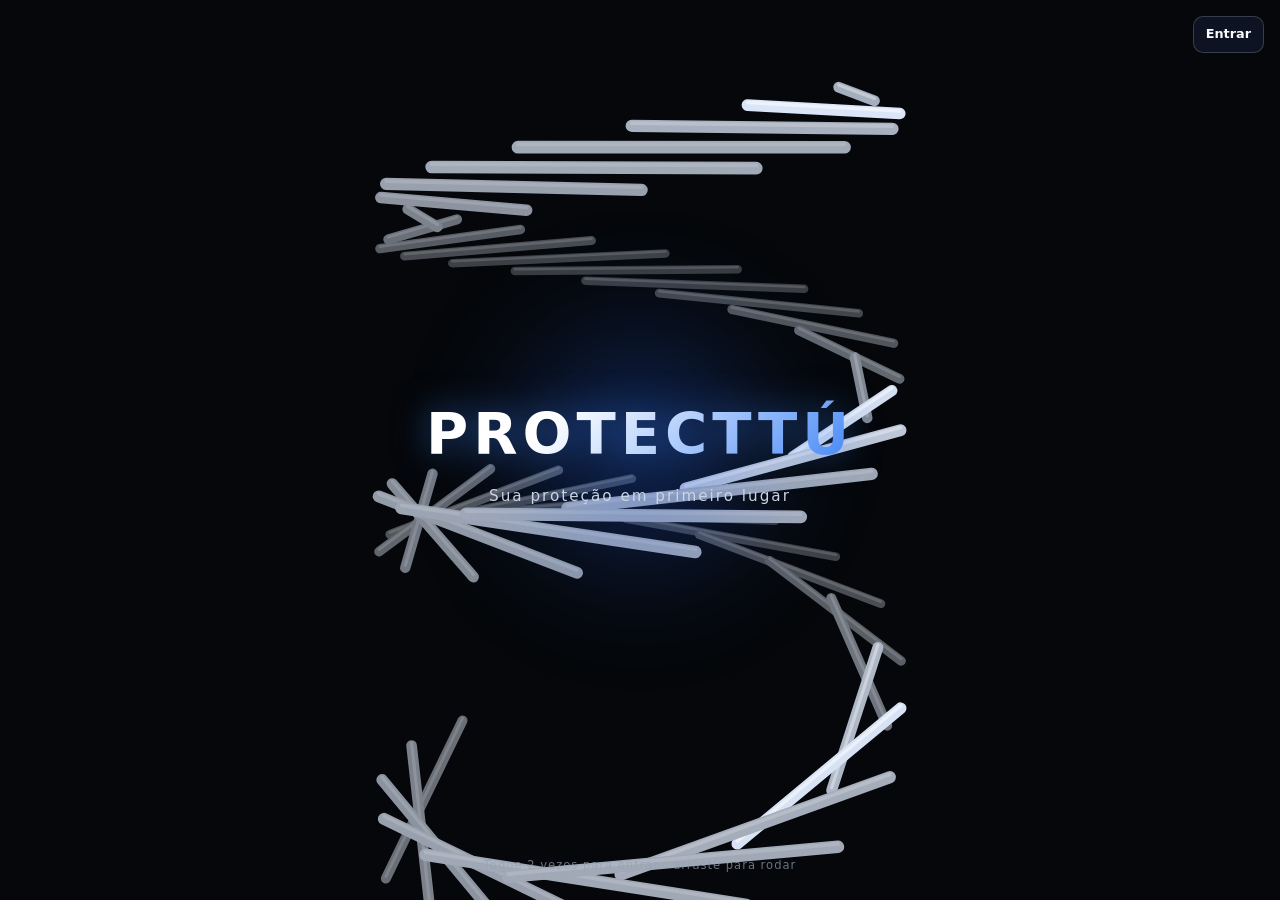
<file: index.html>
<!DOCTYPE html>
<html lang="pt">
<head>
  <meta charset="UTF-8">
  <meta http-equiv="Content-Security-Policy" content="default-src 'self'; script-src 'self' https://www.gstatic.com https://*.firebasedatabase.app https://*.firebaseio.com https://cdnjs.cloudflare.com; style-src 'self' 'unsafe-inline' https://cdnjs.cloudflare.com; img-src 'self' data: https:; connect-src 'self' https: wss:; frame-src https://*.firebaseapp.com https://*.firebasedatabase.app https://*.firebaseio.com; font-src 'self'; object-src 'none'; base-uri 'self'; form-action 'self'">
  <meta name="viewport" content="width=device-width, initial-scale=1.0, viewport-fit=cover">
  <title>PROTECTTÚ</title>
  <link rel="stylesheet" href="style.css">
  <link rel="manifest" href="manifest.json">
  <link rel="icon" href="images/icon-192.png">
  <meta name="theme-color" content="#05070a">
</head>
<body>
  <main class="splash" id="splash" aria-label="Ecrã inicial">
    <canvas id="helix" aria-hidden="true"></canvas>
    <div class="glow"></div>
    <div class="center">
      <h1>PROTECTTÚ</h1>
      <p>Sua proteção em primeiro lugar</p>
    </div>
    <p class="hint">Toque 2 vezes para entrar · arraste para rodar</p>
    <a class="btn-secondary btn-sm" href="home.html" style="position:absolute;top:16px;right:16px">Entrar</a>
  </main>

  <script src="common.js"></script>
  <script src="effects.js"></script>
  <script src="index.js"></script>
</body>
</html>
</file>
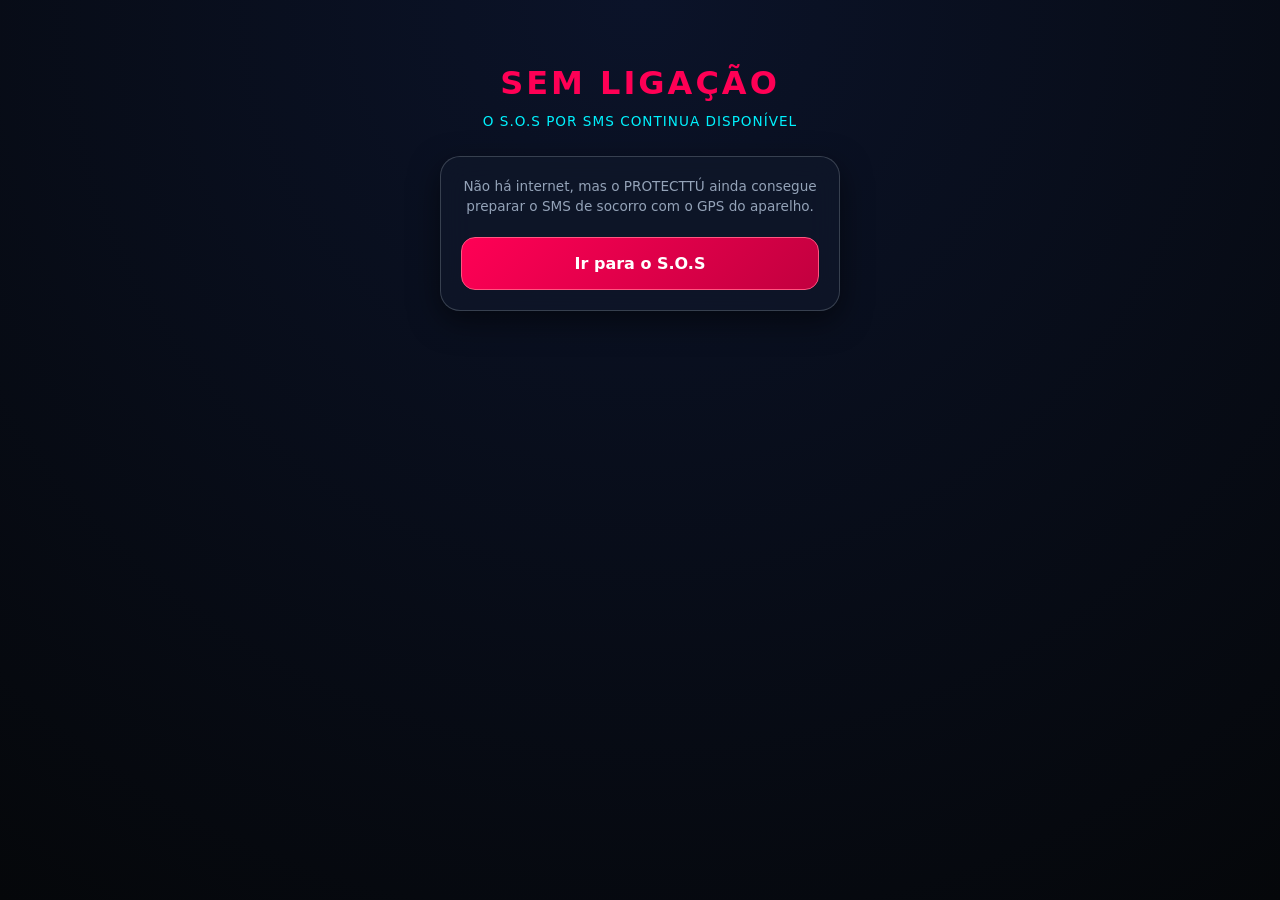
<file: offline.html>
<!DOCTYPE html>
<html lang="pt">
<head>
  <meta charset="UTF-8">
  <meta http-equiv="Content-Security-Policy" content="default-src 'self'; script-src 'self' https://www.gstatic.com https://*.firebasedatabase.app https://*.firebaseio.com https://cdnjs.cloudflare.com; style-src 'self' 'unsafe-inline' https://cdnjs.cloudflare.com; img-src 'self' data: https:; connect-src 'self' https: wss:; frame-src https://*.firebaseapp.com https://*.firebasedatabase.app https://*.firebaseio.com; font-src 'self'; object-src 'none'; base-uri 'self'; form-action 'self'">
  <meta name="viewport" content="width=device-width, initial-scale=1.0">
  <title>PROTECTTÚ - Sem ligação</title>
  <link rel="stylesheet" href="style.css">
  <meta name="theme-color" content="#05070a">
</head>
<body>
  <div class="container page-fade-in" style="padding-top:60px;text-align:center">
    <h1 class="logo-title" style="-webkit-text-fill-color:#ff0055;color:#ff0055;background:none">SEM LIGAÇÃO</h1>
    <p class="subtitle">O S.O.S por SMS continua disponível</p>
    <main class="glass-card">
      <p class="muted" style="margin-bottom:20px">Não há internet, mas o PROTECTTÚ ainda consegue preparar o SMS de socorro com o GPS do aparelho.</p>
      <a href="sos.html" class="btn-danger">Ir para o S.O.S</a>
    </main>
  </div>
</body>
</html>
</file>
<file: style.css>
:root{
  --bg:#05070a; --card:rgba(15,23,42,.75); --neon:#00f2fe; --blue:#0284c7;
  --silver:rgba(226,232,240,.2); --red:#ff0055; --ok:#22c55e; --warn:#ff9900;
  --text:#f8fafc; --sub:#94a3b8;
}
*{margin:0;padding:0;box-sizing:border-box;-webkit-tap-highlight-color:transparent}
html{-webkit-text-size-adjust:100%}
body{
  background:radial-gradient(circle at top center,#0b1329 0%,#05070a 100%) fixed;
  color:var(--text);min-height:100vh;overflow-x:hidden;
  font-family:'Inter',system-ui,-apple-system,'Segoe UI',Roboto,sans-serif;line-height:1.45;
}
a{color:var(--neon)}
:focus-visible{outline:2px solid var(--neon);outline-offset:2px}
.hidden{display:none!important}

.container{width:100%;max-width:440px;margin:0 auto;padding:24px 20px 100px}
.page-fade-in{animation:fadeInUp .5s cubic-bezier(.16,1,.3,1) both}
@keyframes fadeInUp{from{opacity:0;transform:translateY(16px)}to{opacity:1;transform:none}}

/* Títulos: background-clip:text é obrigatório com text-fill-color transparent */
.logo-title{
  font-size:2rem;font-weight:900;letter-spacing:3px;margin-bottom:6px;
  background:linear-gradient(135deg,#fff 0%,#cbd5e1 50%,#94a3b8 100%);
  -webkit-background-clip:text;background-clip:text;
  -webkit-text-fill-color:transparent;color:transparent;
}
.subtitle{font-size:.85rem;color:var(--neon);letter-spacing:1px;text-transform:uppercase;margin-bottom:24px}
.muted{color:var(--sub);font-size:.85rem}
h3{font-size:1rem;margin-bottom:10px}

.glass-card{
  background:var(--card);backdrop-filter:blur(16px);-webkit-backdrop-filter:blur(16px);
  border:1px solid var(--silver);border-radius:20px;padding:20px;margin-bottom:16px;
  box-shadow:0 10px 30px rgba(0,0,0,.5);
}

/* Botões */
.btn-primary,.btn-secondary,.btn-danger{
  display:inline-flex;align-items:center;justify-content:center;gap:8px;
  font:inherit;font-weight:700;font-size:1rem;cursor:pointer;text-decoration:none;
  border-radius:14px;padding:14px 22px;transition:transform .2s,box-shadow .2s,border-color .2s;
}
.btn-primary{width:100%;color:#fff;border:1px solid var(--neon);
  background:linear-gradient(135deg,#0284c7,#0369a1);box-shadow:0 4px 20px rgba(0,242,254,.25)}
.btn-primary:hover{transform:translateY(-2px);box-shadow:0 8px 28px rgba(0,242,254,.4)}
.btn-primary:active,.btn-danger:active{transform:scale(.97)}
.btn-secondary{color:var(--text);background:rgba(15,23,42,.8);border:1px solid var(--silver);font-weight:600;padding:12px 18px}
.btn-secondary:hover{border-color:var(--neon)}
.btn-danger{width:100%;color:#fff;border:1px solid #ff5580;background:linear-gradient(135deg,#ff0055,#c2003f)}
.btn-sm{padding:8px 12px;font-size:.8rem;border-radius:10px}
.btn-block{width:100%}
button:disabled{opacity:.5;cursor:not-allowed}
.stack{display:flex;flex-direction:column;gap:10px}
.row{display:flex;gap:10px;align-items:center;justify-content:space-between}

/* Formulários */
.form-group{margin-bottom:16px}
.form-group label{display:block;font-size:.8rem;color:var(--sub);margin-bottom:6px}
.form-control{
  width:100%;padding:13px 14px;font:inherit;font-size:.95rem;color:#fff;
  background:rgba(5,7,10,.8);border:1px solid var(--silver);border-radius:10px;outline:none;
  transition:border-color .2s,box-shadow .2s;
}
.form-control:focus{border-color:var(--neon);box-shadow:0 0 12px rgba(0,242,254,.3)}
select.form-control option{background:#0b101d;color:#fff}
textarea.form-control{resize:vertical;min-height:80px}
.check{display:flex;gap:10px;align-items:flex-start;font-size:.82rem;color:#cbd5e1;cursor:pointer}
.check input{margin-top:3px;accent-color:var(--neon)}
.field-error{color:#ff6b8f;font-size:.8rem;margin-top:6px}

/* Barra inferior */
.nav-bar{
  position:fixed;bottom:0;left:50%;transform:translateX(-50%);width:100%;max-width:440px;z-index:100;
  display:flex;justify-content:space-around;padding:10px 0 calc(10px + env(safe-area-inset-bottom));
  background:rgba(11,16,29,.92);border-top:1px solid var(--silver);
  backdrop-filter:blur(20px);-webkit-backdrop-filter:blur(20px);
}
.nav-item{color:var(--sub);text-decoration:none;font-size:.7rem;display:flex;flex-direction:column;align-items:center;gap:3px;transition:color .2s;min-width:56px}
.nav-item svg{width:24px;height:24px;fill:currentColor}
.nav-item.active,.nav-item:hover{color:var(--neon)}

/* Estado / distintivos */
.pill{display:inline-flex;align-items:center;gap:6px;font-size:.72rem;font-weight:700;padding:5px 11px;border-radius:20px;
  border:1px solid var(--neon);color:var(--neon);background:rgba(0,242,254,.1)}
.pill::before{content:"";width:7px;height:7px;border-radius:50%;background:currentColor;box-shadow:0 0 8px currentColor}
.pill.off{color:var(--warn);border-color:var(--warn);background:rgba(255,153,0,.1)}
.notice{border:1px solid rgba(255,153,0,.5);background:rgba(255,153,0,.08);border-radius:12px;padding:12px 14px;font-size:.85rem;color:#ffd08a;margin-bottom:16px}
.notice.ok{border-color:rgba(34,197,94,.5);background:rgba(34,197,94,.08);color:#86efac}

/* Listas */
.item{display:flex;justify-content:space-between;align-items:center;gap:10px;
  background:rgba(5,7,10,.6);border:1px solid var(--silver);border-radius:12px;padding:11px 13px;margin-bottom:8px}
.item.sos{border-left:3px solid var(--red)}
.item .meta{font-size:.72rem;color:var(--sub)}
.item .body{font-size:.9rem;word-break:break-word;margin-top:3px}
.avatar{width:34px;height:34px;flex:none;border-radius:50%;display:grid;place-items:center;font-weight:800;color:#001018;background:var(--neon)}
.grow{flex:1;min-width:0}

/* Abas */
.tabs{display:flex;gap:6px;margin-bottom:16px;border-bottom:1px solid var(--silver);padding-bottom:8px;overflow-x:auto}
.tab{background:none;border:1px solid transparent;color:var(--sub);font:inherit;font-weight:600;font-size:.82rem;padding:8px 12px;border-radius:8px;cursor:pointer;white-space:nowrap}
.tab.active{color:var(--neon);background:rgba(0,242,254,.1);border-color:rgba(0,242,254,.3)}

/* Toast */
#toast{position:fixed;left:50%;bottom:90px;transform:translate(-50%,20px);opacity:0;pointer-events:none;z-index:200;
  max-width:90%;padding:11px 16px;border-radius:12px;font-size:.85rem;background:#0b1329;border:1px solid var(--neon);transition:.25s}
#toast.show{opacity:1;transform:translate(-50%,0)}
#toast.err{border-color:var(--red)}

/* Botão S.O.S com pressão longa */
.sos-wrap{position:relative;width:220px;height:220px;margin:24px auto;display:grid;place-items:center}
.sos-wave{position:absolute;inset:10px;border-radius:50%;border:2px solid var(--neon);animation:pulse 2.5s infinite ease-out;pointer-events:none}
.sos-ring{position:absolute;inset:0;width:100%;height:100%;transform:rotate(-90deg);pointer-events:none}
.sos-ring circle{fill:none;stroke-width:6;stroke-linecap:round}
.sos-ring .track{stroke:rgba(255,255,255,.08)}
.sos-ring .bar{stroke:var(--neon);stroke-dasharray:628;stroke-dashoffset:628}
.sos-btn{
  width:170px;height:170px;border-radius:50%;border:4px solid var(--silver);color:#fff;
  font:900 2.2rem/1 inherit;letter-spacing:2px;cursor:pointer;z-index:2;touch-action:none;user-select:none;-webkit-user-select:none;
  background:radial-gradient(circle,#ff0055 0%,#990033 100%);
  box-shadow:0 0 30px rgba(255,0,85,.5),inset 0 0 15px rgba(255,255,255,.35);transition:transform .15s;
}
.sos-btn.holding{transform:scale(.93);box-shadow:0 0 55px rgba(255,0,85,.85)}
@keyframes pulse{0%{transform:scale(.85);opacity:1}100%{transform:scale(1.35);opacity:0}}

/* Splash */
.splash{position:fixed;inset:0;overflow:hidden;background:#05070a;touch-action:none;cursor:pointer;user-select:none;-webkit-user-select:none}
.splash canvas{position:absolute;inset:0;width:100%;height:100%}
.splash .glow{position:absolute;left:50%;top:50%;width:340px;height:340px;margin:-170px 0 0 -170px;border-radius:50%;
  background:radial-gradient(circle,rgba(37,99,235,.4),transparent 70%);filter:blur(50px);animation:glow 4s ease-in-out infinite;pointer-events:none}
.splash .center{position:absolute;inset:0;display:grid;place-content:center;text-align:center;pointer-events:none;transition:.6s cubic-bezier(.16,1,.3,1)}
.splash h1{font-size:clamp(2.2rem,9vw,3.6rem);font-weight:900;letter-spacing:5px;
  background:linear-gradient(135deg,#fff 30%,#3b82f6 100%);-webkit-background-clip:text;background-clip:text;
  -webkit-text-fill-color:transparent;color:transparent;filter:drop-shadow(0 0 18px rgba(59,130,246,.55))}
.splash p{color:#cbd5e1;letter-spacing:2px;font-size:.95rem;margin-top:8px}
.splash .hint{position:absolute;bottom:26px;left:0;right:0;text-align:center;font-size:.72rem;letter-spacing:1px;color:rgba(148,163,184,.7);pointer-events:none}
.splash.leaving .center,.splash.leaving canvas{opacity:0;transform:scale(1.3);filter:blur(16px);transition:.6s}
@keyframes glow{0%,100%{transform:scale(.8);opacity:.5}50%{transform:scale(1.2);opacity:1}}

@media (prefers-reduced-motion:reduce){
  *{animation:none!important;transition:none!important}
}

/* Modo Guardião */
.gd-overlay{position:fixed;inset:0;z-index:300;display:grid;place-content:center;gap:16px;text-align:center;padding:24px;background:rgba(5,7,10,.97)}
.gd-overlay h2{font-size:1.6rem}
.gd-count{font-size:4rem;font-weight:900;color:var(--warn);font-variant-numeric:tabular-nums}
.gd-overlay .btn-primary,.gd-overlay .btn-danger{padding:20px;font-size:1.2rem}
body.alarm-flash::after{content:"";position:fixed;inset:0;z-index:299;pointer-events:none;background:rgba(255,0,55,.35);animation:gdflash .5s steps(2) infinite}
@keyframes gdflash{50%{opacity:0}}

#jsErr{position:fixed;top:0;left:0;right:0;z-index:400;background:#7a0a2a;color:#fff;padding:8px 12px;font-size:.8rem}
.dark-mode{position:fixed;inset:0;z-index:250;background:#000;display:grid;place-items:end center;padding:24px;color:#2a2a2a;font-size:.7rem;touch-action:none;user-select:none}
</file>
